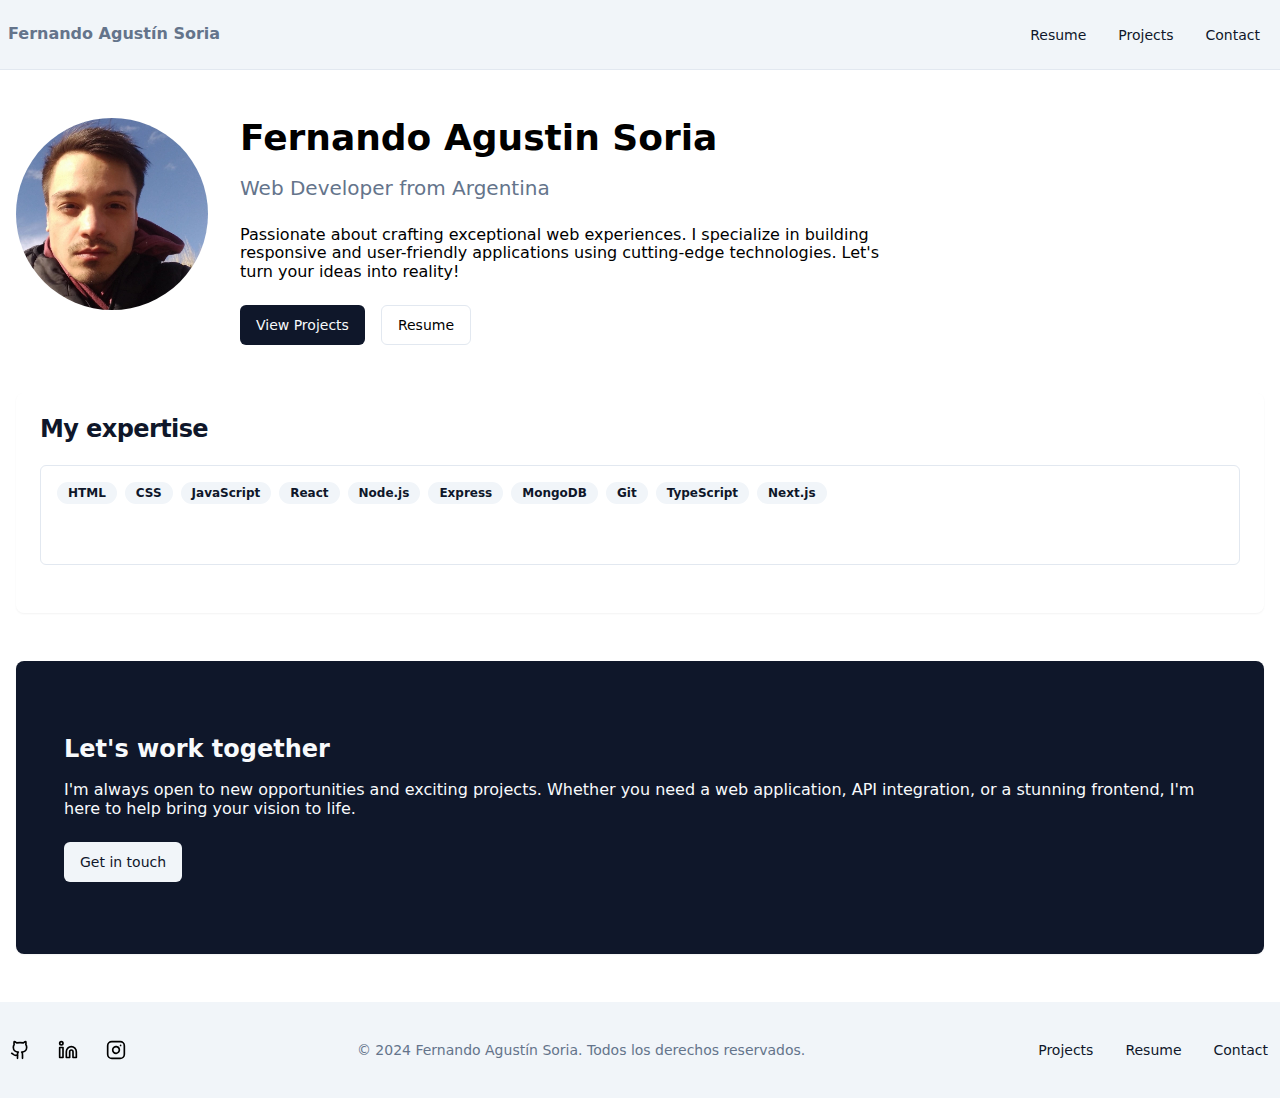
<file: index.html>
<!DOCTYPE html>
<html lang="en">
  <head>
    <meta charset="UTF-8" />
    <meta name="viewport" content="width=device-width, initial-scale=1.0" />
    <title>Fernando Agustín Soria portfolio</title>
    <script src="/main.js" type="module" defer></script>
    <script src="/index.js" type="module" defer></script>
    <link rel="stylesheet" href="/global.css" />
    <link rel="stylesheet" href="/modern-normalize.css" />
    <link rel="stylesheet" href="index.css" />
  </head>
  <lay-out>
    <div slot="main" class="main">
      <section class="main-header">
        <div class="main-header-image-container">
          <img class="responsive" src="/public/assets/jpg/Fernando.jpg" />
        </div>
        <div class="main-header-content">
          <h1 class="main-header-title">Fernando Agustin Soria</h1>
          <p class="main-header-sub">Web Developer from Argentina</p>
          <p class="main-header-text">
            Passionate about crafting exceptional web experiences. I specialize
            in building responsive and user-friendly applications using
            cutting-edge technologies. Let's turn your ideas into reality!
          </p>
          <div class="main-header-buttons">
            <custom-button>
              <a href="/en/projects">View Projects</a>
            </custom-button>
            <custom-button variant="outline">
              <a href="/en/resume">Resume</a>
            </custom-button>
          </div>
        </div>
      </section>

      <section class="main-expertise">
        <my-card>
          <h3 slot="title">My expertise</h3>

          <div slot="content">
            <div class="main-expertise-scroll-area">
              <div
                id="main-expertise-scroll-area-content"
                class="main-expertise-scroll-area-content"
              ></div>
            </div>
          </div>
        </my-card>
      </section>

      <section>
        <my-card
          class="main-bottom-card"
          style="
            --card-background: var(--primary);
            --card-foreground-color: var(--primary-foreground);
          "
        >
          <div slot="content" class="main-bottom-card-content">
            <h2 class="main-bottom-card-content-title">Let's work together</h2>
            <p class="main-bottom-card-content-text">
              I'm always open to new opportunities and exciting projects.
              Whether you need a web application, API integration, or a stunning
              frontend, I'm here to help bring your vision to life.
            </p>
            <custom-button variant="secondary">
              <a href="/en/contact"> Get in touch </a>
            </custom-button>
          </div>
        </my-card>
      </section>
    </div>
  </lay-out>
</html>
</file>
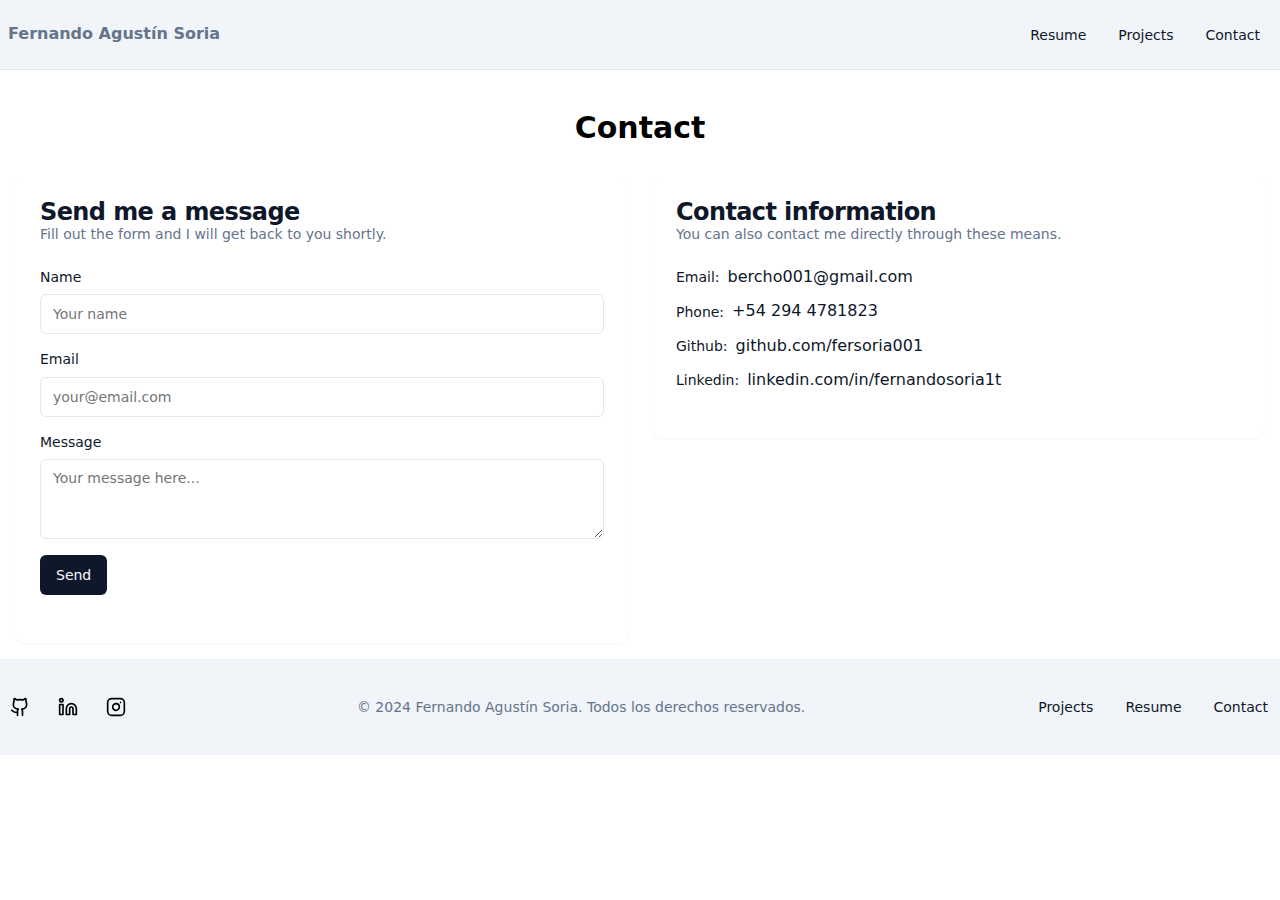
<file: en/contact/index.html>
<!DOCTYPE html>
<html lang="en">
  <head>
    <meta charset="UTF-8" />
    <meta name="viewport" content="width=device-width, initial-scale=1.0" />
    <title>Fernando Agustín Soria portfolio</title>
    <script src="/main.js" type="module" defer></script>
    <script src="index.js" type="module" defer></script>
    <link rel="stylesheet" href="/global.css" />
    <link rel="stylesheet" href="/modern-normalize.css" />
    <link rel="stylesheet" href="index.css" />
  </head>
  <lay-out>
    <div slot="main" class="contact">
      <toast-alert></toast-alert>
      <h1 class="contact-title">Contact</h1>
      <div class="contact-card-container">
        <my-card>
          
            <h3 slot="title">Send me a message</h3>
            <p slot="description">
              Fill out the form and I will get back to you shortly.
            </p>
         
          <div slot="content">
            <form id="contact-form" class="contact-form">
              <div class="contact-form-input-group">
                <label class="contact-form-label" for="name">Name</label>
                <input
                  class="contact-form-input"
                  id="name"
                  name="name"
                  type="text"
                  placeholder="Your name"
                  required
                />
                <p id="name-error" class="error hidden"></p>
              </div>
              <div class="contact-form-input-group">
                <label class="contact-form-label" for="email">Email</label>
                <input
                  class="contact-form-input"
                  type="email"
                  id="email"
                  name="email"
                  placeholder="your@email.com"
                  required
                />
                <p id="email-error" class="error hidden"></p>
              </div>
              <div class="contact-form-input-group">
                <label class="contact-form-label" for="message">Message</label>
                <textarea
                  class="contact-form-textarea"
                  id="message"
                  name="message"
                  placeholder="Your message here..."
                  required
                ></textarea>
                <p id="message-error" class="error hidden"></p>
              </div>
              <custom-button type="submit" class="contact-form-submit-button">
                Send
              </custom-button>
            </form>
          </div>
        </my-card>

        <my-card>
   
            <h3 slot="title">Contact information</h3>
            <p slot="description">
              You can also contact me directly through these means.
            </p>
        

          <div slot="content" class="contact-info-card-content">
            <div class="contact-info-group">
              <label class="contact-form-label">Email:</label>
              <span>bercho001@gmail.com</span>
            </div>

            <div class="contact-info-group">
              <label class="contact-form-label">Phone:</label>
              <span>+54 294 4781823</span>
            </div>

            <div class="contact-info-group">
              <label class="contact-form-label">Github:</label>
              <a
                href="https://github.com/fersoria001/"
                target="_blank"
                rel="noopener noreferrer"
              >
                github.com/fersoria001
              </a>
            </div>

            <div class="contact-info-group">
              <label class="contact-form-label">Linkedin:</label>
              <a
                href="https://www.linkedin.com/in/fernandosoria1t/"
                target="_blank"
                rel="noopener noreferrer"
              >
                linkedin.com/in/fernandosoria1t
              </a>
            </div>
          </div>
        </my-card>
      </div>
    </div>
  </lay-out>
</html>
</file>
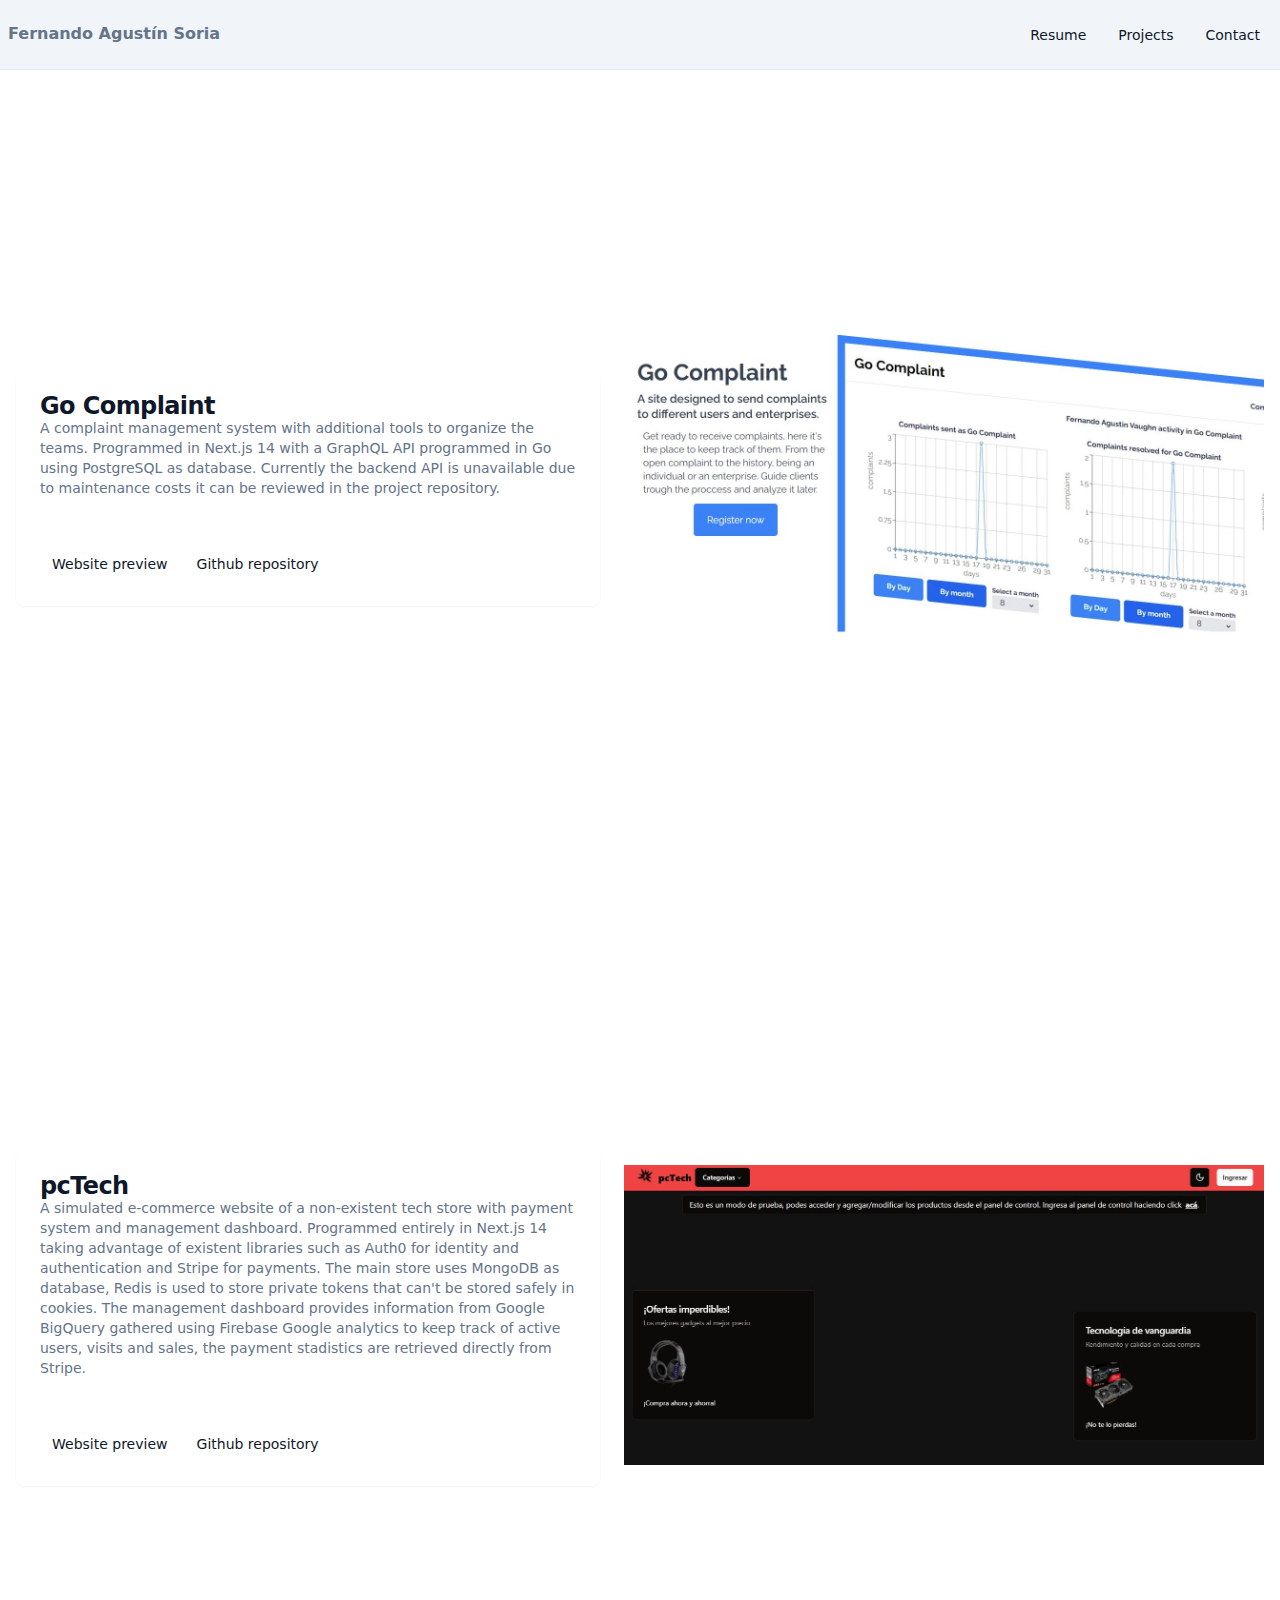
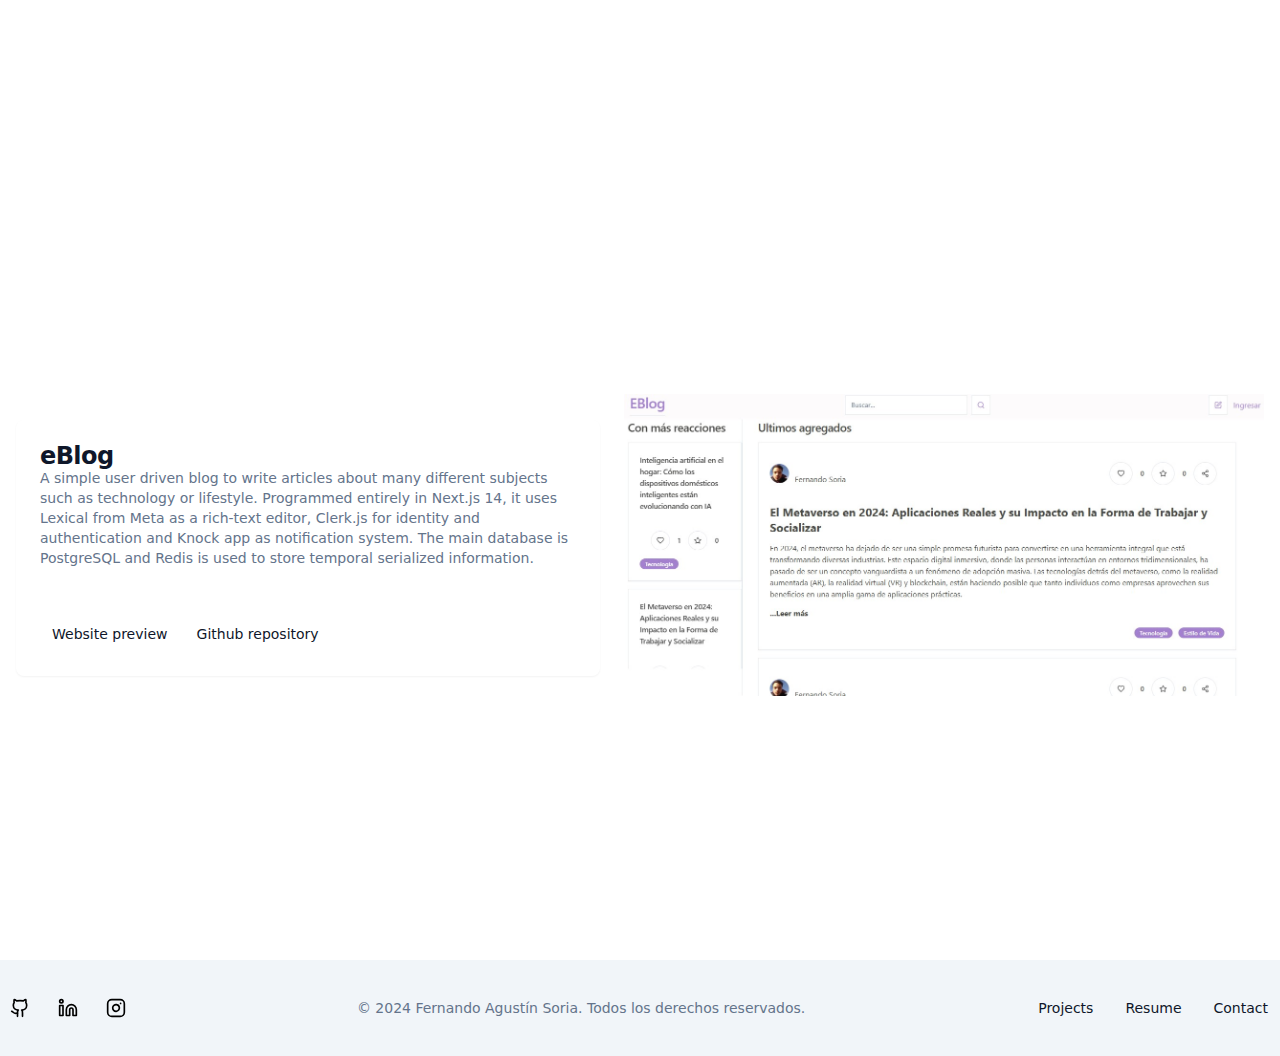
<file: en/projects/index.html>
<!DOCTYPE html>
<html lang="en">
  <head>
    <meta charset="UTF-8" />
    <meta name="viewport" content="width=device-width, initial-scale=1.0" />
    <title>Fernando Agustín Soria portfolio</title>
    <script src="/main.js" type="module" defer></script>
    <link rel="stylesheet" href="/global.css" />
    <link rel="stylesheet" href="/modern-normalize.css" />
    <link rel="stylesheet" href="index.css" />
  </head>
  <lay-out>
    <div slot="main">
      <div class="project">
        <img
          src="/public/assets/jpg/gocomplaint.jpg"
          class="responsive project-image"
        />
        <my-card>
          <h3 slot="title">Go Complaint</h3>
          <p slot="description">
            A complaint management system with additional tools to organize the
            teams. Programmed in Next.js 14 with a GraphQL API programmed in Go
            using PostgreSQL as database. Currently the backend API is
            unavailable due to maintenance costs it can be reviewed in the
            project repository.
          </p>
          <div slot="footer">
            <div class="project-links">
              <custom-button variant="link" size="sm">
                <a
                  href="https://www.go-complaint.com/"
                  target="_blank"
                  rel="noopener noreferrer"
                >
                  Website preview
                </a>
              </custom-button>
              <custom-button variant="link" size="sm">
                <a
                  href="https://github.com/fersoria001/e-commerce/"
                  target="_blank"
                  rel="noopener noreferrer"
                >
                  Github repository
                </a>
              </custom-button>
            </div>
          </div>
        </my-card>
      </div>
      <div class="project">
        <img
          src="/public/assets/jpg/pctech.jpg"
          class="responsive project-image"
        />
        <my-card>
          <h3 slot="title">pcTech</h3>
          <p slot="description">
            A simulated e-commerce website of a non-existent tech store with
            payment system and management dashboard. Programmed entirely in
            Next.js 14 taking advantage of existent libraries such as Auth0 for
            identity and authentication and Stripe for payments. The main store
            uses MongoDB as database, Redis is used to store private tokens
            that can't be stored safely in cookies. The management dashboard
            provides information from Google BigQuery gathered using Firebase
            Google analytics to keep track of active users, visits and sales,
            the payment stadistics are retrieved directly from Stripe.
          </p>
          <div slot="footer">
            <div class="project-links">
              <custom-button variant="link" size="sm">
                <a
                  href="https://e-commerce-fersoria001s-projects.vercel.app/"
                  target="_blank"
                  rel="noopener noreferrer"
                >
                  Website preview
                </a>
              </custom-button>
              <custom-button variant="link" size="sm">
                <a
                  href="https://github.com/fersoria001/e-commerce/"
                  target="_blank"
                  rel="noopener noreferrer"
                >
                  Github repository
                </a>
              </custom-button>
            </div>
          </div>
        </my-card>
      </div>
      <div class="project">
        <img
          src="/public/assets/jpg/eblog.jpg"
          class="responsive project-image"
        />
        <my-card>
          <h3 slot="title">eBlog</h3>
          <p slot="description">
            A simple user driven blog to write articles about many different
            subjects such as technology or lifestyle. Programmed entirely in
            Next.js 14, it uses Lexical from Meta as a rich-text editor,
            Clerk.js for identity and authentication and Knock app as
            notification system. The main database is PostgreSQL and Redis
            is used to store temporal serialized information.
          </p>
          <div slot="footer">
            <div class="project-links">
              <custom-button variant="link" size="sm">
                <a
                  href="https://e-blog-fersoria001s-projects.vercel.app/"
                  target="_blank"
                  rel="noopener noreferrer"
                >
                  Website preview
                </a>
              </custom-button>
              <custom-button variant="link" size="sm">
                <a
                  href="https://github.com/fersoria001/e-blog/"
                  target="_blank"
                  rel="noopener noreferrer"
                >
                  Github repository
                </a>
              </custom-button>
            </div>
          </div>
        </my-card>
      </div>
    </div>
  </lay-out>
</html>
</file>
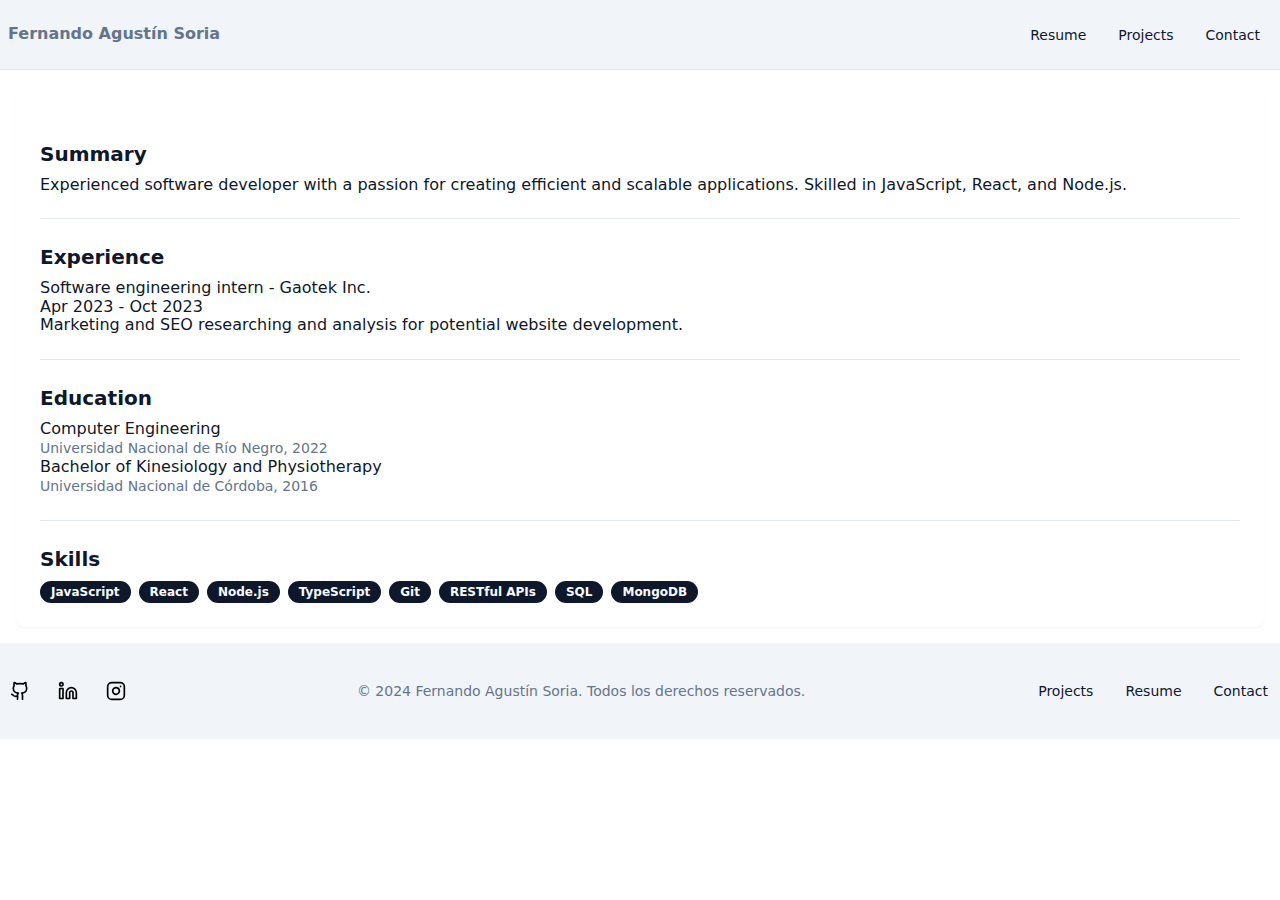
<file: en/resume/index.html>
<!DOCTYPE html>
<html lang="en">
  <head>
    <meta charset="UTF-8" />
    <meta name="viewport" content="width=device-width, initial-scale=1.0" />
    <title>Fernando Agustín Soria portfolio</title>
    <script src="/main.js" type="module" defer></script>
    <link rel="stylesheet" href="/global.css" />
    <link rel="stylesheet" href="/modern-normalize.css" />
    <link rel="stylesheet" href="index.css" />
  </head>
  <lay-out>
    <div slot="main">
      <div class="resume">
        <my-card>
          <div class="resume-header">
            <div class="resume-avatar">
              <img class="responsive" src="/public/assets/jpg/Fernando.jpg" />
            </div>
            <div class="resume-subject">
              <h3 slot="title" class="resume-name">Fernando Agustín Soria</h3>
              <p class="resume-profession">Software developer</p>
              <p class="resume-contact">
                bercho001@gmail.com | (+54 294) 4781823
              </p>
            </div>
          </div>
          <div slot="content" class="resume-content">
            <section>
              <h2 class="resume-subtitle">Summary</h2>
              <p>
                Experienced software developer with a passion for creating
                efficient and scalable applications. Skilled in JavaScript,
                React, and Node.js.
              </p>
            </section>

            <div class="separator"></div>

            <section>
              <h2 class="resume-subtitle">Experience</h2>
              <div class="resume-experience">
                <div>
                  <h3>Software engineering intern - Gaotek Inc.</h3>
                  <p>Apr 2023 - Oct 2023</p>
                  <ul>
                    <li>
                      Marketing and SEO researching and analysis for potential
                      website development.
                    </li>
                  </ul>
                </div>
              </div>
            </section>

            <div class="separator"></div>

            <section>
              <h2 class="resume-subtitle">Education</h2>
              <div class="resume-education">
                <h3>Computer Engineering</h3>
                <p>Universidad Nacional de Río Negro, 2022</p>
              </div>
              <div class="resume-education">
                <h3>Bachelor of Kinesiology and Physiotherapy</h3>
                <p>Universidad Nacional de Córdoba, 2016</p>
              </div>
            </section>
            <div class="separator"></div>
          </div>
          <div slot="footer">
            <section>
              <h2 class="resume-subtitle">Skills</h2>
              <div class="resume-skills">
                <custom-badge>JavaScript</custom-badge>
                <custom-badge>React</custom-badge>
                <custom-badge>Node.js</custom-badge>
                <custom-badge>TypeScript</custom-badge>
                <custom-badge>Git</custom-badge>
                <custom-badge>RESTful APIs</custom-badge>
                <custom-badge>SQL</custom-badge>
                <custom-badge>MongoDB</custom-badge>
              </div>
            </section>
          </div>
        </my-card>
      </div>
    </div>
  </lay-out>
</html>
</file>
<file: global.css>
/* shared */
:root {
  --background: 0 0% 100%;
  --foreground: 222.2 47.4% 11.2%;
  --card: 0 0% 100%;
  --card-foreground: 222.2 47.4% 11.2%;
  --popover: 0 0% 100%;
  --popover-foreground: 222.2 47.4% 11.2%;
  --primary: 222.2 47.4% 11.2%;
  --primary-foreground: 210 40% 98%;
  --secondary: 210 40% 96.1%;
  --secondary-foreground: 222.2 47.4% 11.2%;
  --muted: 210 40% 96.1%;
  --muted-foreground: 215.4 16.3% 46.9%;
  --accent: 210 40% 96.1%;
  --accent-foreground: 222.2 47.4% 11.2%;
  --destructive: 0 100% 50%;
  --destructive-foreground: 210 40% 98%;
  --border: 214.3 31.8% 91.4%;
  --input: 214.3 31.8% 91.4%;
  --ring: 215 20.2% 65.1%;
  --radius: 0.5rem;
}
.responsive {
  max-width: 100%;
  height: auto;
}
</file>
<file: index.css>
.main {
  width: 100%;
  margin: 0 auto;
  padding: 3rem 1rem;
}

.main-header {
  display: flex;
  flex-direction: column;
  align-items: center;
  gap: 2rem;
  margin-bottom: 3rem;
}

.main-header-image-container {
  width: 12rem;
  height: 12rem;

  border-radius: 9999px;
  overflow: hidden;
}

.main-header-content {
  text-align: center;
}

.main-header-title {
  font-size: 2.25rem;
  line-height: 2.5rem;
  font-weight: 700;
  margin-bottom: 1rem;
}

.main-header-sub {
  font-size: 1.25rem;
  line-height: 1.75rem;
  color: hsl(var(--muted-foreground));
  margin-bottom: 1.5rem;
}

.main-header-text {
  max-width: 42rem;
  margin-bottom: 1.5rem;
}

.main-header-buttons {
  display: flex;
  flex-wrap: wrap;
  justify-content: center;
  gap: 1rem;
}

.main-expertise {
  margin-bottom: 3rem;
}

.main-expertise-scroll-area {
  height: 100px;
  width: 100%;
  border-radius: calc(var(--radius) - 2px);
  border-color: hsl(var(--border));
  border-width: 1px;
  padding: 1rem;
}

.main-expertise-scroll-area-content {
  display: flex;
  flex-wrap: wrap;
  gap: 0.5rem;
}

.main-bottom-card {
  background-color: hsl(var(--primary));
  color: hsl(var(--primary-foreground));
}

.main-bottom-card-content {
  padding: 1.5rem;
}

.main-bottom-card-content-title {
  font-size: 1.5rem;
  line-height: 2rem;
  font-weight: 700;
  margin-bottom: 1rem;
}

.main-bottom-card-content-text {
  margin-bottom: 1.5rem;
}

@media (width >= 768px) {
  .main-header {
    flex-direction: row;
    align-items: start;
  }

  .main-header-content {
    text-align: left;
  }

  .main-header-buttons {
    justify-content: flex-start;
  }
}
</file>
<file: en/contact/index.css>
.contact {
  width: 100%;
  margin: 0 auto;
  padding: 1rem;
}

.contact > * + * {
  margin-top: 1.5rem;
}

.contact-title {
  font-size: 1.875rem;
  line-height: 2.25rem;
  font-weight: 700;
  text-align: center;
  margin-bottom: 1.5rem;
}

.contact-card-container {
  display: grid;
  gap: 1.5rem;
}

.contact-form > * + * {
  margin-top: 1rem;
}

.contact-form-input-group > * + * {
  margin-top: 0.5rem;
}

.contact-form-label {
  font-size: 0.875rem;
  line-height: 1.25rem;
  font-weight: 500;
  line-height: 1;
}

.contact-form-input {
  display: flex;
  height: 2.5rem;
  width: 100%;
  border-radius: calc(var(--radius) - 2px);
  border-width: 1px;
  border-color: hsl(var(--input));
  background-color: hsl(var(--background));
  padding: 0.5rem 0.75rem;
  font-size: 0.875rem;
  line-height: 1.25rem;
}

.contact-form-textarea {
  display: flex;
  min-height: 80px;
  width: 100%;
  border-radius: calc(var(--radius) - 2px);
  border-width: 1px;
  border-color: hsl(var(--input));
  background-color: hsl(var(--background));
  padding: 0.5rem 0.75rem;
  font-size: 0.875rem;
  line-height: 1.25rem;
}

.contact-form-submit-button {
  width: 100%;
}

.contact-info-card-content > * + * {
  margin-top: 1rem;
}

.contact-info-group {
  display: flex;
  align-items: center;
}

.contact-info-group > * + * {
  margin-left: 0.5rem;
}

.contact-info-icon {
  height: 1.25rem;
  width: 1.25rem;
  color: hsl(var(--muted-foreground));
}

a:hover {
  text-decoration-line: underline;
}

.hidden {
  display: none;
}

@media (width >= 768px) {
  .contact-card-container {
    grid-template-columns: repeat(2, minmax(0, 1fr));
  }
}
</file>
<file: en/projects/index.css>
.project-image {
}
.project {
  min-height: calc(100vh - 70px);
  display: flex;
  flex-direction: column;
  padding: 1rem;
  gap: 1.5rem;
  align-items: center;
}
.project-links {
  margin: 0 auto;
}
@media (width >= 768px) {
  .project {
    display: flex;
    flex-direction: row-reverse;
  }
  .project-image {
    max-width: 640px;
  }
}
</file>
<file: en/resume/index.css>
.resume {
  width: 100%;
  height: auto;
  padding: 1rem;
}
.resume > * + * {
  margin-top: 1.5rem;
}

.resume-header {
  display: flex;
  flex-direction: column;
  align-items: center;
  gap: 1rem;
}

.resume-avatar {
  display: flex;
  width: 6rem;
  height: 6rem;
  flex-shrink: 0;
  overflow: hidden;
  border-radius: 9999px;
}

.resume-subject {
  text-align: center;
}

.resume-name {
  font-size: 1.5rem;
  line-height: 2rem;
  font-weight: 700;
}

.resume-profession {
  color: hsl(var(--muted-foreground));
}

.resume-contact {
  font-size: 0.875rem;
  line-height: 1.25rem;
}

.resume-content > * + * {
  margin-top: 1.5rem;
}

.resume-subtitle {
  font-size: 1.25rem;
  line-height: 1.75rem;
  font-weight: 600;
  margin-bottom: 0.5rem;
}

.resume-experience > * + * {
  margin-top: 1rem;
}

.resume-experience > h3 {
  font-weight: 500;
}

.resume-experience > p {
  font-size: 0.875rem;
  line-height: 1.25rem;
  color: hsl(var(--muted-foreground));
}

.resume-experience > ul {
  list-style-type: disc;
  list-style-position: inside;
  margin-top: 0.5rem;
}

.resume-experience > ul > li + li {
  margin-top: 0.25rem;
}

.resume-education > h3 {
  font-weight: 500;
}

.resume-education > p {
  font-size: 0.875rem;
  line-height: 1.25rem;
  color: hsl(var(--muted-foreground));
}

.resume-skills {
  display: flex;
  flex-wrap: wrap;
  gap: 0.5rem;
}

.badge {
  display: inline-flex;
  align-items: center;
  border-radius: 9999px;
  border-width: 1px;
  padding: 0.625rem 0.125rem;
  font-size: 0.75rem;
  line-height: 1rem;
  font-weight: 600;
  transition-property: color, background-color, border-color,
    text-decoration-color, fill, stroke;
  transition-timing-function: cubic-bezier(0.4, 0, 0.2, 1);
  transition-duration: 150ms;
  border-color: transparent;
  background-color: hsl(var(--primary));
  color: hsl(var(--primary-foreground));
}

.badge:hover {
  background-color: hsl(var(--primary) / 0.8);
}

.badge:focus {
  outline: 2px solid transparent;
  outline-offset: 2px;
}
.separator {
  flex-shrink: 0;
  background-color: hsl(var(--border));
  height: 1px;
  width: 100%;
}

@media (width >= 460px) {
  .resume-header {
    flex-direction: row;
  }
  .resume-subject {
    text-align: left;
  }
}
</file>
